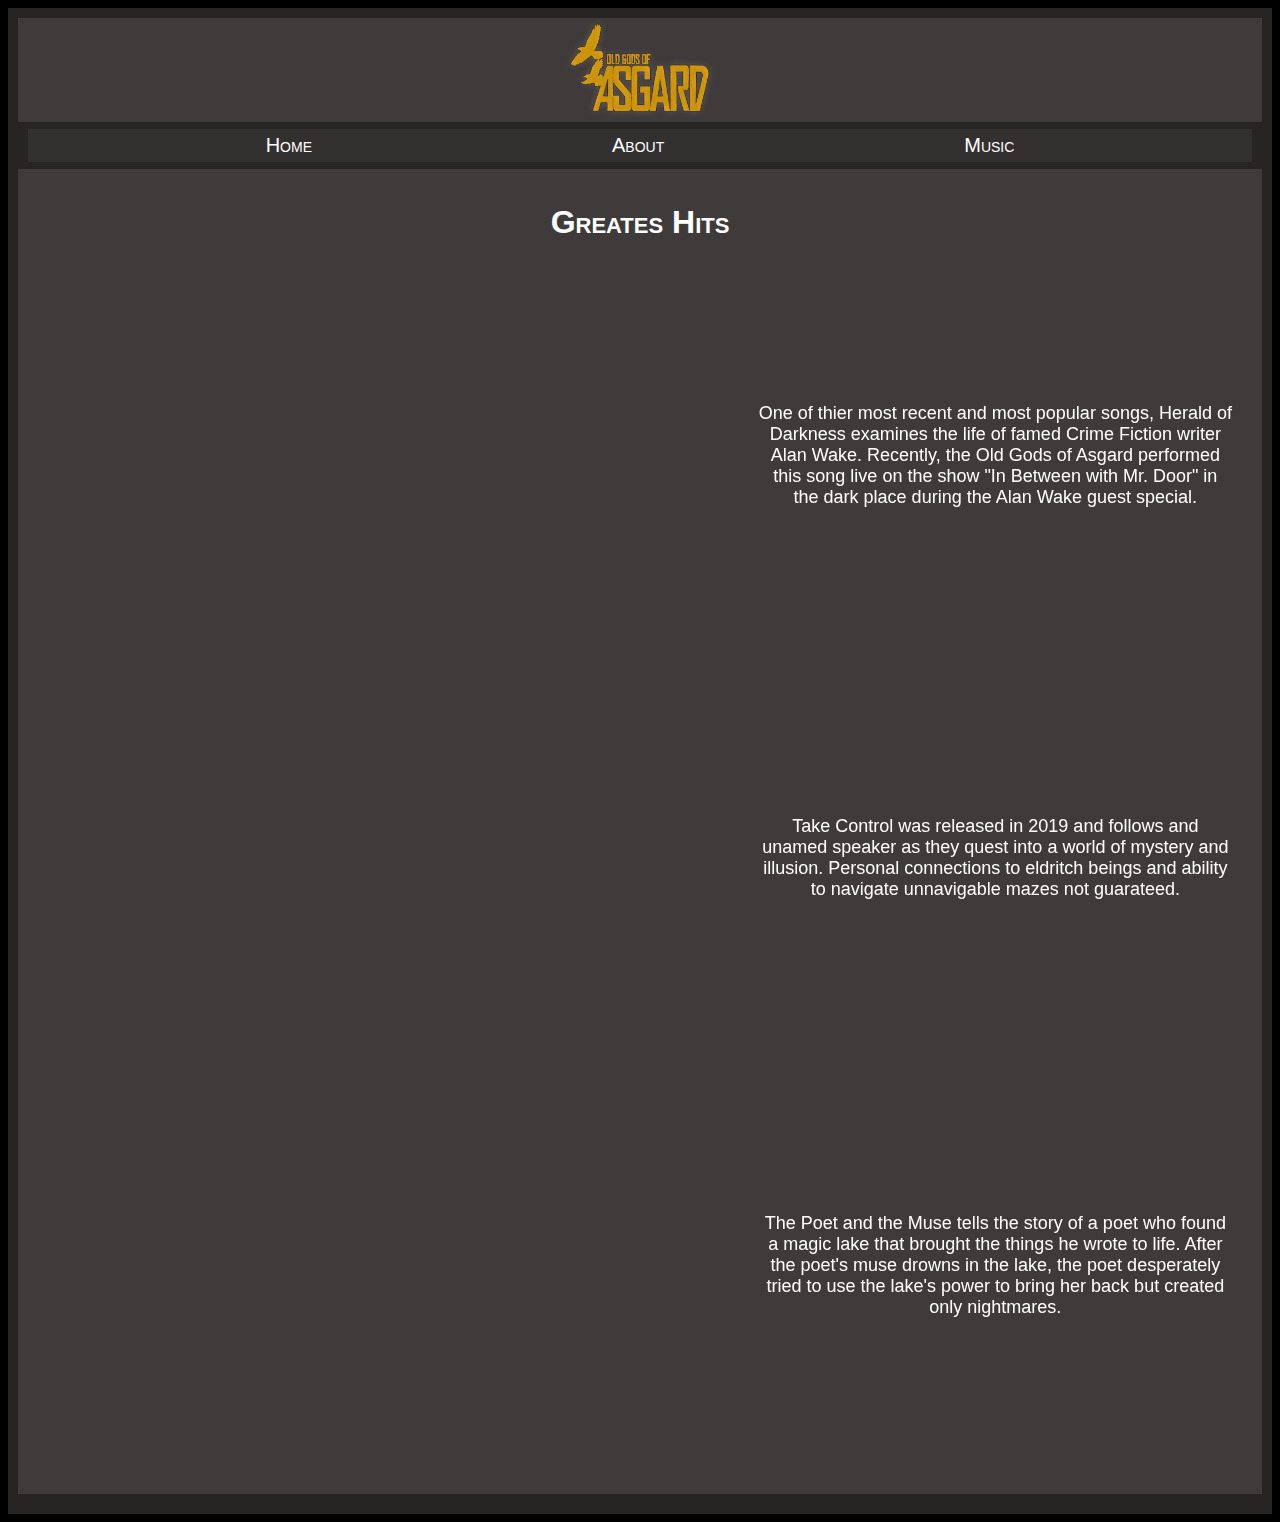
<file: index.html>
<!DOCTYPE html>
<html lang = en>
    <head>
        <meta charset="UTF-8">
        <meta name="Author" content="James Bradsher">
        <meta name="Description" content="Fansite for the Mythical Band &ldquo; Old Gods of Asgard &rdquo; from the Alan Wake and Control videogames.">
        
        <link rel="stylesheet" type="text/css" href="css/style.css">

        <title>Old Gods of Asgard</title>
    </head>
    <body>
        <div id="container">
            <div id="logo">
                <img src="resources/logo.webp" alt="Old Gods of Asgard Logo">
            </div>
            <div id="navbar">
                <ul>
                    <li><a href="index.html">Home</a></li>
                    <li><a href="about.html">About</a></li>
                    <li><a href="music.html">Music</a></li>
                </ul>
            </div>

            <div class="content">
                <h1>Greates Hits</h1>
                <div class="videoPair">
                    <iframe class="video" width="672" height="378" src="https://www.youtube.com/embed/uxs_HYw_mLk?si=m33lQHCz8rQH3hLb"
                        title="YouTube video player"
                        allow="accelerometer; autoplay; clipboard-write; encrypted-media; gyroscope; picture-in-picture; web-share"
                        allowfullscreen></iframe>
                
                    <div class="desc">
                        One of thier most recent and most popular songs, Herald of Darkness examines the life of famed Crime Fiction writer Alan Wake. Recently, the Old Gods of Asgard performed this song live on the show &quot;In Between with Mr. Door&quot; in the dark place during the Alan Wake guest special.
                    </div>
                </div>

                <div class="videoPair">
                    <iframe class="video" width="672" height="378" src="https://www.youtube.com/embed/k0QsHKH77MI?si=y8sKMKOdIsTJmiYC"
                        title="YouTube video player"
                        allow="accelerometer; autoplay; clipboard-write; encrypted-media; gyroscope; picture-in-picture; web-share"
                        allowfullscreen></iframe>
                    
                    <div class="desc">
                        Take Control was released in 2019 and follows and unamed speaker as they quest into a world of mystery and illusion. Personal connections to eldritch beings and ability to navigate unnavigable mazes not guarateed.
                    </div>
                </div>

                <div class="videoPair">
                    <iframe class="video" width="672" height="387" src="https://www.youtube.com/embed/GLxb7m0j5Jg?si=PR72gezd5fPhOleb"
                        title="YouTube video player"
                        allow="accelerometer; autoplay; clipboard-write; encrypted-media; gyroscope; picture-in-picture; web-share"
                        allowfullscreen></iframe>

                    <div class="desc">
                        The Poet and the Muse tells the story of a poet who found a magic lake that brought the things he wrote to life. After the poet's muse drowns in the lake, the poet desperately tried to use the lake's power to bring her back but created only nightmares. 
                    </div>
                </div>
            </div>
        </div>
    </body>
</html>
</file>
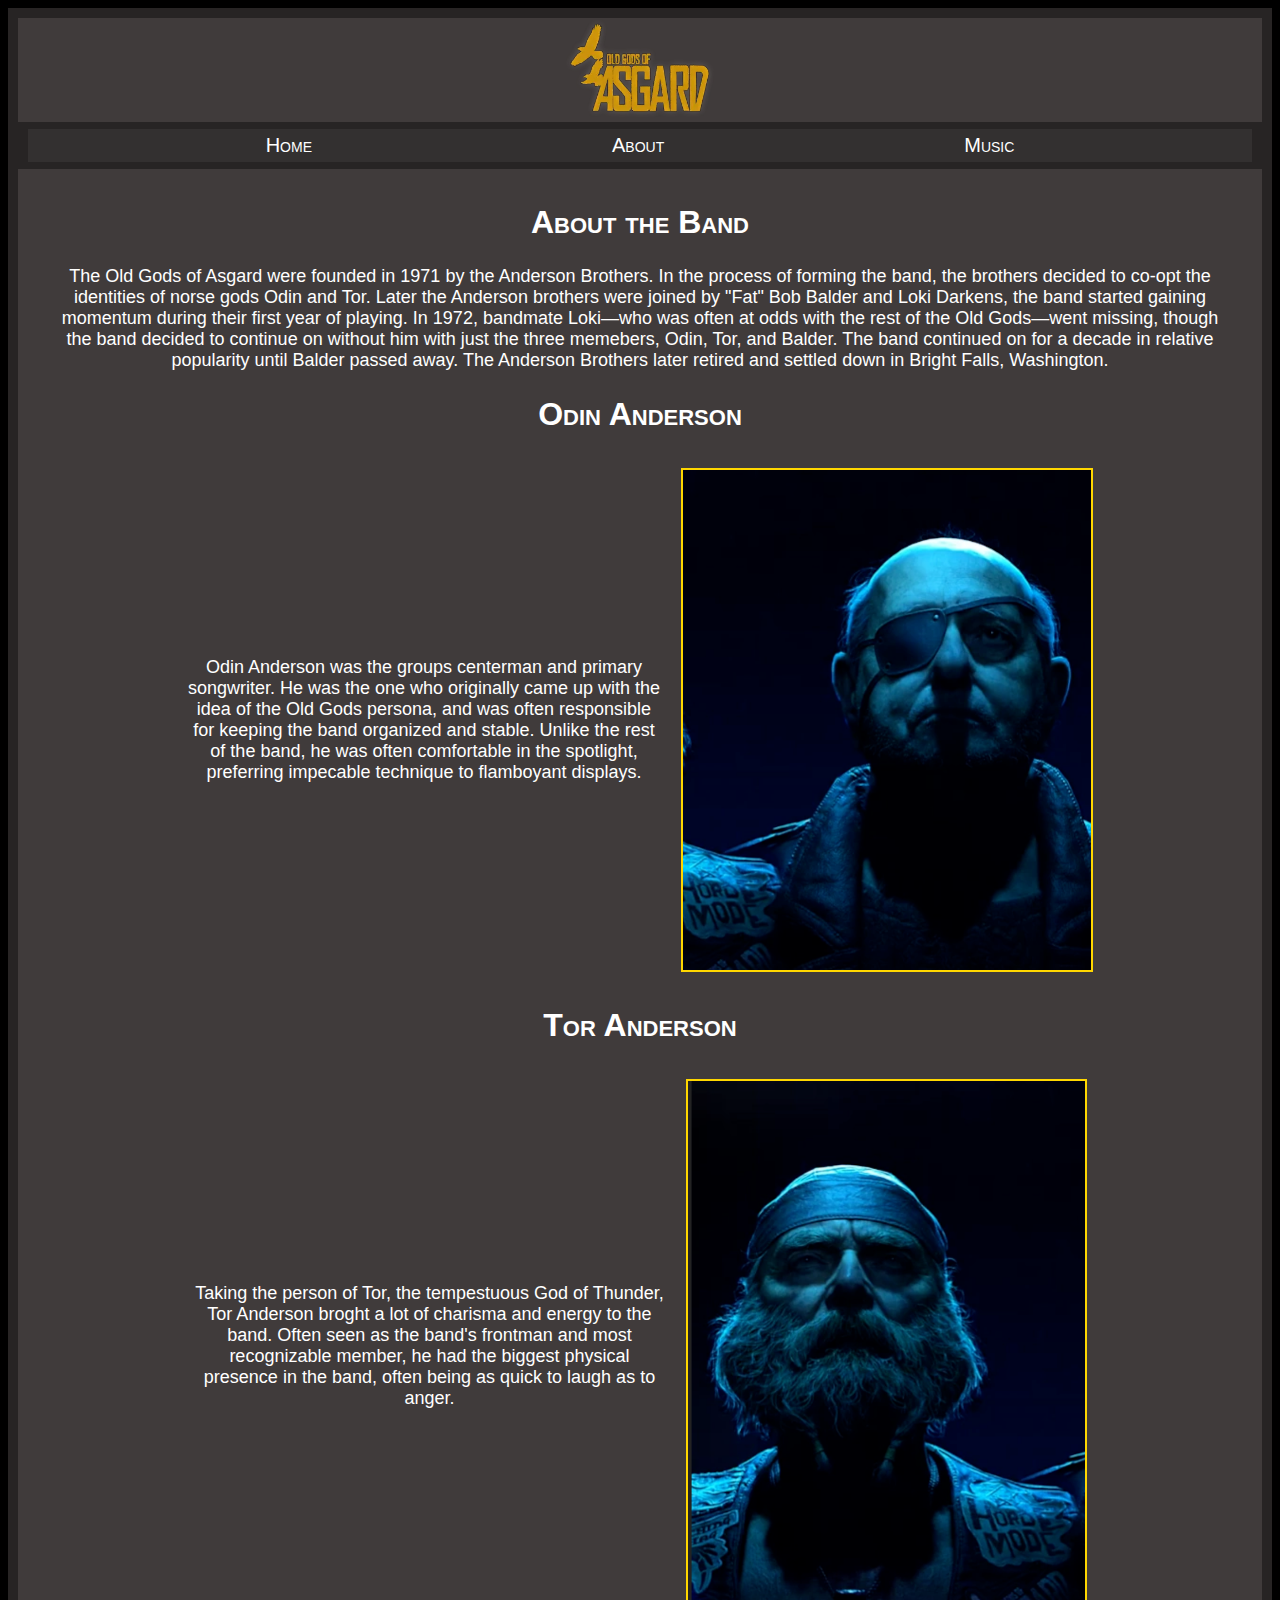
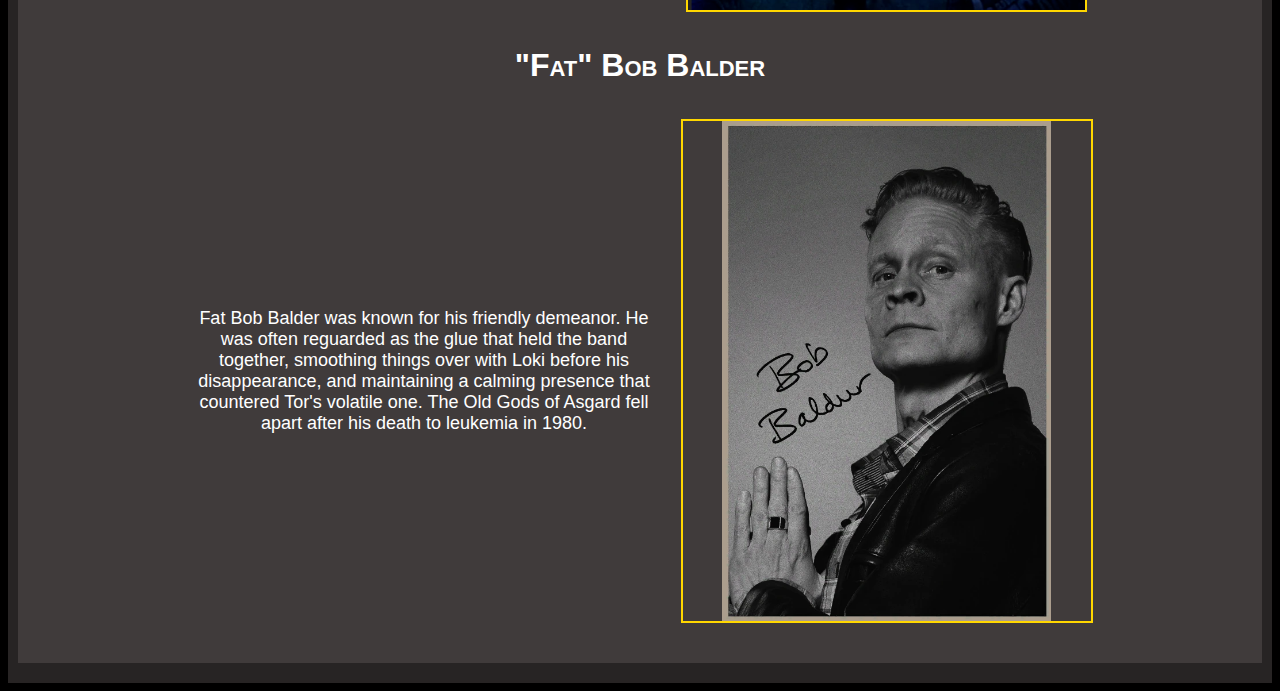
<file: about.html>
<!DOCTYPE html>
<html lang="en">
    <head>
        <meta charset="UTF-8">
        <meta name="Author" content="James Bradsher">
        <meta name="Description" content="Information about the band and its members">

        <link rel="stylesheet" type="text/css" href="css/style.css">

        <title>About the Band</title>
    </head>
    <body>
        <div id="container">
            <div id="logo">
                <img src="resources/logo.webp" alt="Old Gods of Asgard Logo">
            </div>
            <div id="navbar">
                <ul>
                    <li><a href="index.html">Home</a></li>
                    <li><a href="about.html">About</a></li>
                    <li><a href="music.html">Music</a></li>
                </ul>
            </div>
            <div class="content">
                <h1>About the Band</h1>
                <div id="band-info">
                    <div class="desc">
                        The Old Gods of Asgard were founded in 1971 by the Anderson Brothers. 
                        In the process of forming the band, the brothers decided to co-opt the identities of norse gods Odin and Tor.
                        Later the Anderson brothers were joined by &quot;Fat&quot; Bob Balder and Loki Darkens, the band started gaining momentum during their first year of playing.
                        In 1972, bandmate Loki&#8212;who was often at odds with the rest of the Old Gods&#8212;went missing, though the band decided to continue on without him
                        with just the three memebers, Odin, Tor, and Balder.
                        The band continued on for a decade in relative popularity until Balder passed away. 
                        The Anderson Brothers later retired and settled down in Bright Falls, Washington.
                    </div>
                </div>

                <h1>Odin Anderson</h1>
                <div class="biography">
                    <div class="desc">
                        Odin Anderson was the groups centerman and primary songwriter. He was the one who originally came up with 
                        the idea of the Old Gods persona, 
                        and was often responsible for keeping the band organized and stable. 
                        Unlike the rest of the band, he was often comfortable in the spotlight, preferring impecable technique to flamboyant displays.
                    </div>
                    <div id="Odin">
                        
                    </div>
                </div>

                <h1>Tor Anderson</h1>
                <div class="biography">
                    <div class="desc">
                        Taking the person of Tor, the tempestuous God of Thunder, Tor Anderson broght a lot of charisma and energy to the band.
                        Often seen as the band's frontman and most recognizable member, he had the biggest physical presence in the band, often being as quick to laugh as to anger. 
                    </div>
                    <div id="Tor">
                
                    </div>
                </div>
                
                <h1>&quot;Fat&quot; Bob Balder</h1>
                <div class="biography">
                    <div class="desc">
                        Fat Bob Balder was known for his friendly demeanor. 
                        He was often reguarded as the glue that held the band together, smoothing things over with Loki before his disappearance, 
                        and maintaining a calming presence that countered Tor's volatile one.
                        The Old Gods of Asgard fell apart after his death to leukemia in 1980.
                        
                    </div>
                    <div id="Balder">
                
                    </div>
                </div>
            </div>
        </div>
    </body>
</html>
</file>
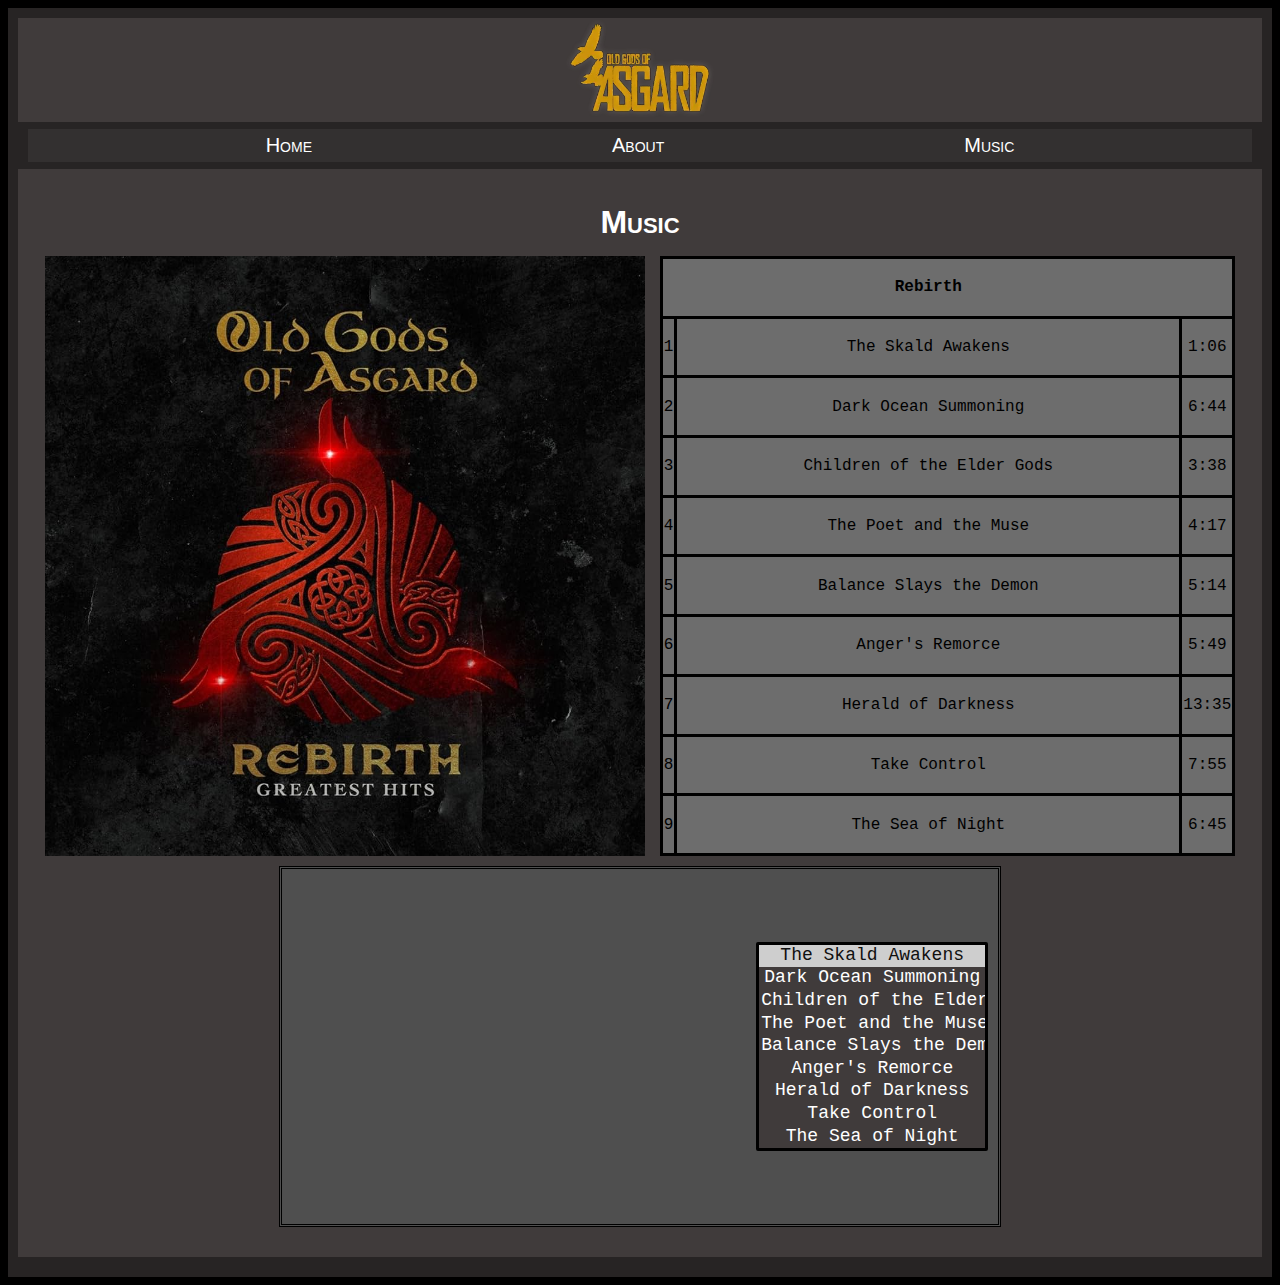
<file: music.html>
<!DOCTYPE html>
<html lang="en">
    <head>
        <meta charset="UTF-8">
        <meta name="Author" content="James Bradsher">
        <meta name="Description" content="List of the band's ablums">

        <link rel="stylesheet" type="text/css" href="css/style.css">

        <script src="js/tracklist.js"></script>

        <title>Music</title>
    </head>

    <body>
        <div id="container">
            <div id="logo">
                <img src="resources/logo.webp" alt="Old Gods of Asgard Logo">
            </div>
            <div id="navbar">
                <ul>
                    <li><a href="index.html">Home</a></li>
                    <li><a href="about.html">About</a></li>
                    <li><a href="music.html">Music</a></li>
                </ul>
            </div>

            <div class="content">
                <h1>Music</h1>

                <div id="tracklist">
                    <div id="albumImg">
                        <!-- <img src="resources/rebirth.jpeg" alt="Rebirth album cover"> -->
                    </div>
                    <table>
                        <tr>
                            <th></th>
                            <th>Rebirth</th>
                        </tr>
                        <tr>
                            <td>1</td>
                            <td class="song">The Skald Awakens</td>
                            <td>1:06</td>
                        </tr>
                        <tr>
                            <td>2</td>
                            <td class="song">Dark Ocean Summoning</td>
                            <td>6:44</td>
                        </tr>
                        <tr>
                            <td>3</td>
                            <td class="song">Children of the Elder Gods</td>
                            <td>3:38</td>
                        </tr>
                        <tr>
                            <td>4</td>
                            <td class="song">The Poet and the Muse</td>
                            <td>4:17</td>
                        </tr>
                        <tr>
                            <td>5</td>
                            <td class="song">Balance Slays the Demon</td>
                            <td>5:14</td>
                        </tr>
                        <tr>
                            <td>6</td>
                            <td class="song">Anger's Remorce</td>
                            <td>5:49</td>
                        </tr>
                        <tr>
                            <td>7</td>
                            <td class="song">Herald of Darkness</td>
                            <td>13:35</td>
                        </tr>
                        <tr>
                            <td>8</td>
                            <td class="song">Take Control</td>
                            <td>7:55</td>
                        </tr>
                        <tr>
                            <td>9</td>
                            <td class="song">The Sea of Night</td>
                            <td>6:45</td>
                        </tr>
                    </table>
                </div>

                <div id="player">
                    <iframe id="player-iframe" class="video" width="560" height="315" src="https://www.youtube.com/embed/eZCDzXNRPQc?si=rRkKmYbMZRc1cDLW"
                        title="YouTube video player"
                        allow="accelerometer; autoplay; clipboard-write; encrypted-media; gyroscope; picture-in-picture; web-share"
                        allowfullscreen></iframe>

                    <select name="Songs" id="song-selector" onchange="reassignVideo()" size="9">
                        <option value=0 selected>The Skald Awakens</option>
                        <option value=1>Dark Ocean Summoning</option>
                        <option value=2>Children of the Elder Gods</option>
                        <option value=3>The Poet and the Muse</option>
                        <option value=4>Balance Slays the Demon</option>
                        <option value=5>Anger's Remorce</option>
                        <option value=6>Herald of Darkness</option>
                        <option value=7>Take Control</option>
                        <option value=8>The Sea of Night</option>
                    </select>
                </div>
            </div>
        </div>
    </body>
</html>
</file>
<file: css/style.css>
body {
    background-color: black;
    font-family: Arial, Helvetica, sans-serif;
}

h1 {
    color: white;
    padding: 0;
    margin: 15px 0 15px 0;
    text-align: center;
    font-variant: small-caps;
    font-size: xx-large;
}

#container {
    background-color: #272424;
    padding: 10px;
    margin: auto;
}

#navbar {
    text-align: center;
    background-color: #333030;
    margin: 0 10px 0 10px;
    
}

#navbar ul {
    margin: auto;
    padding: 0;
    list-style-type: none;
    display: inline-flex;
}

#navbar li {
    float: left;
    padding: 5px 150px 5px 150px;
}

li a {
    color: white;
    text-decoration: none;
    font-size: 20px;
    font-variant: small-caps;
}

li a:hover {
    color: gold;
}

#logo {
    background-color: rgb(64, 59, 59);
    text-align: center;
    margin:0 0 7px 0;
}

#logo img {
    background-size: contain;
    background-repeat: no-repeat;
    background-position: center;
    width: 150px;
    height: 100px;
}

.content {
    margin: 7px 0 10px 0;
    background-color: rgb(64, 59, 59);
    padding: 20px;
    justify-content: center;
}

.videoPair {
    display: inline-flex;
    margin: 10px 0 15px 0;
    align-items: center;
}

.content iframe {
    margin: 0;
}

.desc {
    margin: 0;
    padding: 10px;
    font-size: large;
    color: white;
    text-align: center;
}

.videoPair div.desc {
    padding-left: 5%;
    justify-content: center;
    width: 40%;
    border-style: solid;
    border: 5px;
    border-color: black;
}

#albumImg {
    background-image: url("../resources/rebirth.jpeg");
    background-size: contain;
    background-repeat: no-repeat;
    background-position: center;
    margin: 0 15px 0 0;
    width: 600px;
    height: 600px;
}

#tracklist {
    text-align: center;
    justify-content: center;
    display: flex;
}

#tracklist table, tr, td {
    border: 3px solid black;
    border-collapse: collapse;
    background-color: rgb(109, 109, 109);
    font-family: 'Courier New', Courier, monospace;
}

.song {
    width: 500px;
}

#player {
    display: flex;
    margin: 10px 20% 10px 20%;
    padding: 10px;
    align-items: center;
    justify-content: center;
    background-color: rgb(79, 79, 79);
    border: 3px black double;
}

#player-iframe {
    margin: 10px;
}
#player select {
    text-align: center;
    font-size: large;
    font-family: 'Courier New', Courier, monospace;
    color: white;
    background-color: rgb(64, 59, 59);
    border: 3px black solid;
}

#player option:hover {
    color: gold;
}

.video {
    border: none;
}

#Odin {
    border: 2px gold solid;
    background-image: url("../resources/odin.png");
    background-size: contain;
    background-repeat: no-repeat;
    background-position: center;
    margin: 10px;
    width: 408px;
    height: 500px;
}

#Tor {
    border: 2px gold solid;
    background-image: url("../resources/Tor.png");
    background-size: contain;
    background-repeat: no-repeat;
    background-position: center;
    margin: 10px;
    width: 397px;
    height: 529px;
}

#Balder {
    border: 2px gold solid;
    background-image: url("../resources/balder.webp");
    background-size: contain;
    background-repeat: no-repeat;
    background-position: center;
    margin: 10px;
    width: 408px;
    height: 500px;
}

.biography {
    display: inline-flex;
    justify-content: center;
    align-items: center;
    margin: 10px;
}

.biography .desc {
    width: 40%;
}
</file>
